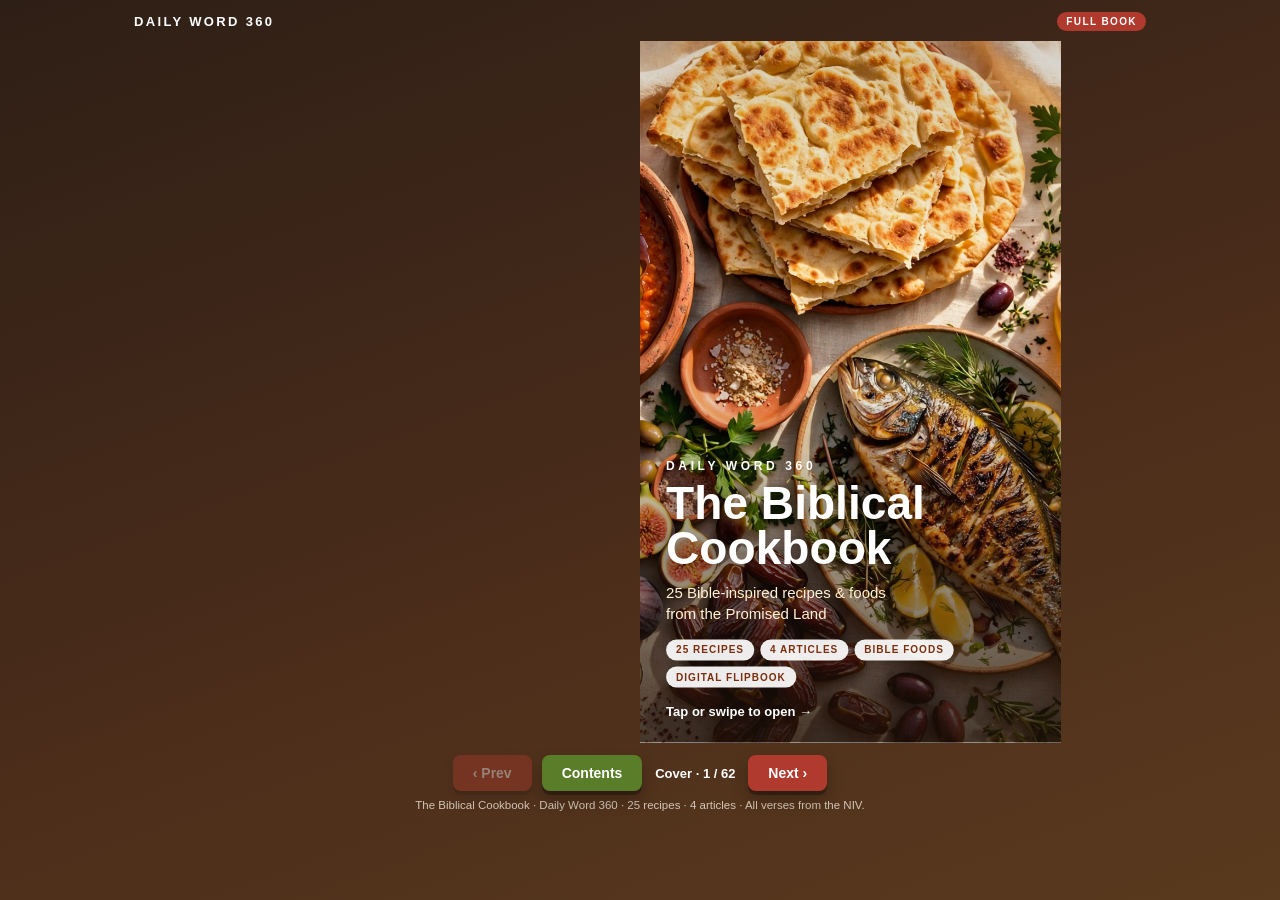
<file: index.html>
<!DOCTYPE html>
<html lang="en">
<head>
<meta charset="UTF-8">
<meta name="viewport" content="width=device-width, initial-scale=1.0, viewport-fit=cover">
<title>The Biblical Cookbook — A Digital Flipbook | Daily Word 360</title>
<link rel="manifest" href="manifest.json">
<link rel="icon" type="image/png" sizes="192x192" href="icon-192.png">
<link rel="icon" type="image/png" sizes="512x512" href="icon-512.png">
<link rel="apple-touch-icon" sizes="180x180" href="apple-touch-icon.png">
<link rel="stylesheet" href="styles.css">
</head>
<body>
<header class="topbar">
  <span class="brand">DAILY WORD 360</span>
  <span class="proto">FULL BOOK</span>
</header>

<main class="stage">
  <div class="book" id="book">

    <!-- PAGE 0 : COVER -->
    <div class="page cover">
      <img class="cover-img" src="images/cover-hero.webp" alt="A colorful feast table: flatbread, lentil stew, grilled fish, pomegranates, figs, grapes, dates and honey">
      <div class="cover-shade"></div>
      <div class="cover-text">
        <p class="cover-eyebrow">Daily Word 360</p>
        <h1>The Biblical<br>Cookbook</h1>
        <p class="cover-sub">25 Bible-inspired recipes &amp; foods<br>from the Promised Land</p>
        <div class="cover-pills">
          <span>25 RECIPES</span><span>4 ARTICLES</span><span>BIBLE FOODS</span><span>DIGITAL FLIPBOOK</span>
        </div>
        <p class="cover-hint">Tap or swipe to open &rarr;</p>
        <!-- One-tap Install (2026-11-25): same green Install button as My Little Studio.
             Shown only when beforeinstallprompt has fired and the app is not
             already installed — see the install block in app.js. -->
        <button class="install-btn hidden" id="installBtn" type="button">
          <svg viewBox="0 0 24 24" fill="none" stroke="#fff" stroke-width="2.4" stroke-linecap="round" stroke-linejoin="round" aria-hidden="true"><path d="M12 3v12"/><path d="m7 11 5 5 5-5"/><path d="M4 21h16"/></svg>
          Install app
        </button>
      </div>
    </div>
<!-- PAGE 1 : HOW TO USE -->
    <div class="page howto">
      <p class="eyebrow gold">Welcome</p>
      <h2>How to Use<br>This Book</h2>
      <ol class="steps">
        <li><span class="n n1">1</span><div><strong>Flip the pages</strong><br>Tap a page corner, swipe, or use the arrows below.</div></li>
        <li><span class="n n2">2</span><div><strong>Jump to any recipe</strong><br>Tap a recipe name in Contents to jump to it.</div></li>
        <li><span class="n n3">3</span><div><strong>Read the story first</strong><br>Every recipe begins with the Bible moment behind the food.</div></li>
        <li><span class="n n4">4</span><div><strong>Cook &amp; share</strong><br>Make it your own — then share the meal and the story.</div></li>
      </ol>
      <div class="note olive">
        <strong>An honest note</strong>
        These are modern interpretations <em>inspired by</em> the foods of the Bible — not exact ancient recipes. Every verse is quoted exactly from the NIV.
      </div>
      <div class="note red">
        <strong>Clean foods only</strong>
        Every recipe uses foods the Bible calls clean — no pork, no shellfish.
      </div>
      <p class="screen-note">Made for your screen — read it on your phone or tablet. No printing needed.</p>
    </div>
    <!-- PAGE 2 : CONTENTS (A) -->
    <div class="page contents corner"><img class="corner-photo" src="images/faded-salad-bowl.png" alt="" aria-hidden="true">
      <p class="eyebrow red">Contents</p>
      <h2>25 Recipes</h2>
      <p class="toc-sub">Tap a recipe to jump to it</p>

      <p class="toc-sec gold">Breads &amp; Grains</p>
      <ul class="toc">
        <li><button class="jump" data-goto="4">1 &nbsp;Unleavened Bread of the Exodus <span class="tap">TAP</span></button></li>
        <li><button class="jump" data-goto="6">2 &nbsp;Manna Morning Cakes <span class="tap">TAP</span></button></li>
        <li><button class="jump" data-goto="8">3 &nbsp;Ezekiel&rsquo;s Harvest Grain Bread <span class="tap">TAP</span></button></li>
        <li><button class="jump" data-goto="10">4 &nbsp;Sarah&rsquo;s Tent Cakes <span class="tap">TAP</span></button></li>
        <li><button class="jump" data-goto="12">5 &nbsp;Ruth&rsquo;s Warm Barley Bowl <span class="tap">TAP</span></button></li>
      </ul>
      <p class="toc-sec orange">Soups &amp; Stews</p>
      <ul class="toc">
        <li><button class="jump" data-goto="14">6 &nbsp;Jacob&rsquo;s Lentil Stew <span class="tap">TAP</span></button></li>
        <li><button class="jump" data-goto="16">7 &nbsp;Elisha&rsquo;s Garden Stew <span class="tap">TAP</span></button></li>
        <li><button class="jump" data-goto="18">8 &nbsp;Rebekah&rsquo;s Savory Goat Stew <span class="tap">TAP</span></button></li>
        <li><button class="jump" data-goto="20">9 &nbsp;Gideon&rsquo;s Meat &amp; Broth <span class="tap">TAP</span></button></li>
        <li><button class="jump" data-goto="22">10 &nbsp;David&rsquo;s Provision Pot <span class="tap">TAP</span></button></li>
      </ul>
      <p class="toc-sec teal">Fish</p>
      <ul class="toc">
        <li><button class="jump" data-goto="24">11 &nbsp;Fish &amp; Loaves Bake <span class="tap">TAP</span></button></li>
        <li><button class="jump" data-goto="26">12 &nbsp;Breakfast on the Shore <span class="tap">TAP</span></button></li>
        <li><button class="jump" data-goto="28">13 &nbsp;Broiled Fish with Honey Drizzle <span class="tap">TAP</span></button></li>
      </ul>

      <p class="toc-foot">Recipes 14&ndash;25 and the Articles are on the next page &rarr;</p>
    </div>
    <!-- PAGE 3 : CONTENTS (B) -->
    <div class="page contents corner"><img class="corner-photo" src="images/faded-salad-bowl.png" alt="" aria-hidden="true">
      <p class="eyebrow red">Contents &middot; continued</p>
      <h2>More Recipes<br>&amp; Articles</h2>
      <p class="toc-sub">Tap a recipe to jump to it</p>

      <p class="toc-sec red">Fruits, Honey &amp; Sweets</p>
      <ul class="toc">
        <li><button class="jump" data-goto="30">14 &nbsp;Pomegranate &amp; Fig Salad <span class="tap">TAP</span></button></li>
        <li><button class="jump" data-goto="32">15 &nbsp;Honey-Glazed Dates <span class="tap">TAP</span></button></li>
        <li><button class="jump" data-goto="34">16 &nbsp;Abigail&rsquo;s Raisin &amp; Fig Cakes <span class="tap">TAP</span></button></li>
        <li><button class="jump" data-goto="36">17 &nbsp;Samson&rsquo;s Honeycomb Treat <span class="tap">TAP</span></button></li>
        <li><button class="jump" data-goto="38">18 &nbsp;Grapes of Eshcol Fruit Bowl <span class="tap">TAP</span></button></li>
        <li><button class="jump" data-goto="40">19 &nbsp;Almond &amp; Pistachio Snack Mix <span class="tap">TAP</span></button></li>
      </ul>
      <p class="toc-sec purple">Feasts &amp; Celebrations</p>
      <ul class="toc">
        <li><button class="jump" data-goto="42">20 &nbsp;Passover Lamb Roast <span class="tap">TAP</span></button></li>
        <li><button class="jump" data-goto="44">21 &nbsp;Milk &amp; Honey Feast Bowl <span class="tap">TAP</span></button></li>
        <li><button class="jump" data-goto="46">22 &nbsp;The Prodigal&rsquo;s Celebration Roast <span class="tap">TAP</span></button></li>
        <li><button class="jump" data-goto="48">23 &nbsp;Esther&rsquo;s Royal Banquet Platter <span class="tap">TAP</span></button></li>
        <li><button class="jump" data-goto="50">24 &nbsp;Nehemiah&rsquo;s Joyful Feast <span class="tap">TAP</span></button></li>
        <li><button class="jump" data-goto="52">25 &nbsp;Daniel&rsquo;s Garden Plate <span class="tap">TAP</span></button></li>
      </ul>
      <p class="toc-sec olive">Articles</p>
      <ul class="toc">
        <li><button class="jump" data-goto="54">A1 &nbsp;The Benefits of Fasting <span class="tap">TAP</span></button></li>
        <li><button class="jump" data-goto="56">A2 &nbsp;Water &mdash; the Gift of Life <span class="tap">TAP</span></button></li>
        <li><button class="jump" data-goto="58">A3 &nbsp;Herbs of the Bible <span class="tap">TAP</span></button></li>
        <li><button class="jump" data-goto="60">A4 &nbsp;Home Remedies of Bible Times <span class="tap">TAP</span></button></li>
      </ul>

      <p class="toc-foot">All 25 recipes and all 4 articles are in this book &mdash; tap any name to jump to it.</p>
    </div>
<!-- PAGE 4 : BREAD — PHOTO + VERSE -->
    <div class="page recipe corner subtle"><img class="corner-photo" src="images/faded-salad-bowl.png" alt="" aria-hidden="true">
      <div class="photo"><img src="images/unleavened-bread.webp" alt="Golden unleavened flatbread with olive oil and herbs"></div>
      <p class="eyebrow gold">Breads &amp; Grains &middot; Recipe 1</p>
      <h2>Unleavened Bread<br>of the Exodus</h2>
      <blockquote class="verse gold">
        &ldquo;With the dough the Israelites had brought from Egypt, they baked loaves of unleavened bread. The dough was without yeast because they had been driven out of Egypt and did not have time to prepare food for themselves.&rdquo;
        <cite>&mdash; Exodus 12:39 (NIV)</cite>
      </blockquote>
      <p class="story">On the night Israel left Egypt, there was no time for bread to rise — so they baked it flat, fast, and carried it into freedom. This is that bread: golden, crisp at the edges, ready in under half an hour, and best torn apart and shared while it is still warm.</p>
    </div>
<!-- PAGE 5 : BREAD — INGREDIENTS + STEPS -->
    <div class="page recipe corner subtle"><img class="corner-photo" src="images/faded-salad-bowl.png" alt="" aria-hidden="true">
      <p class="eyebrow gold">Recipe 1 &middot; Unleavened Bread</p>
      <h3>What You Need</h3>
      <ul class="ing">
        <li>3 cups all-purpose flour <span>(or whole wheat)</span></li>
        <li>1 tsp fine sea salt</li>
        <li>1 cup warm water</li>
        <li>3 tbsp olive oil, plus more for brushing</li>
        <li>1 tbsp honey <span>(optional)</span></li>
        <li>Sesame seeds &amp; flaky salt, to finish</li>
      </ul>
      <h3>How to Make It</h3>
      <ol class="steps2">
        <li>Mix the flour and salt in a large bowl. Stir in the water, olive oil and honey until a soft dough forms.</li>
        <li>Knead on a floured surface for 5 minutes, until smooth. Rest, covered, for 10 minutes.</li>
        <li>Divide into 8 pieces. Roll each one thin — about &frac14; inch thick.</li>
        <li>Cook in a hot, dry skillet, two at a time, for about 2 minutes per side, until golden spots appear.</li>
        <li>Brush with olive oil, sprinkle with sesame seeds and salt. Serve warm.</li>
      </ol>
      <div class="meta"><span>Serves 8</span><span>Prep 15 min</span><span>Cook 15 min</span></div>
      <button class="backlink" data-goto="2">&lsaquo; Back to Contents</button>
    </div>
    <!-- PAGE 6 : RECIPE 2 — PHOTO + VERSE -->
    <div class="page recipe corner subtle"><img class="corner-photo" src="images/faded-salad-bowl.png" alt="" aria-hidden="true">
      <div class="photo"><img src="images/manna-cakes.webp" alt="Golden honey cakes stacked on a wooden plate with a bowl of honey"></div>
      <p class="eyebrow gold">Breads &amp; Grains &middot; Recipe 2</p>
      <h2>Manna Morning Cakes</h2>
      <blockquote class="verse gold">
        &ldquo;The people of Israel called the bread manna. It was white like coriander seed and tasted like wafers made with honey.&rdquo;
        <cite>&mdash; Exodus 16:31 (NIV)</cite>
      </blockquote>
      <p class="story">Manna was the bread God sent from heaven &mdash; small, white, and sweet as honey wafers, gathered fresh every morning. These little cakes taste like that morning gift: soft, golden, and sweetened with honey.</p>
    </div>
    <!-- PAGE 7 : RECIPE 2 — INGREDIENTS + STEPS -->
    <div class="page recipe">
      <p class="eyebrow gold">Recipe 2 &middot; Manna Morning Cakes</p>
      <h3>What You Need</h3>
      <ul class="ing">
        <li>2 cups all-purpose flour</li>
        <li>1 tbsp baking powder</li>
        <li>&frac12; tsp fine sea salt</li>
        <li>2 tbsp honey</li>
        <li>Honey, for serving</li>
        <li>1 cup milk</li>
        <li>2 tbsp melted butter, plus a little more for the griddle</li>
        <li>1 tsp vanilla extract</li>
        <li>1 egg</li>
      </ul>
      <h3>How to Make It</h3>
      <ol class="steps2">
        <li>Whisk the flour, baking powder and salt in a large bowl.</li>
        <li>Whisk the honey, milk, butter, vanilla and egg in a second bowl.</li>
        <li>Stir the wet mixture into the dry until just combined &mdash; a few lumps are fine.</li>
        <li>Spoon small rounds onto a buttered griddle over medium heat.</li>
        <li>Cook 2 minutes per side, until golden. Serve warm with extra honey.</li>
      </ol>
      <div class="meta"><span>Serves 6</span><span>Prep 10 min</span><span>Cook 15 min</span></div>
      <button class="backlink" data-goto="2">&lsaquo; Back to Contents</button>
    </div>
    <!-- PAGE 8 : RECIPE 3 — PHOTO + VERSE -->
    <div class="page recipe corner subtle"><img class="corner-photo" src="images/faded-salad-bowl.png" alt="" aria-hidden="true">
      <div class="photo"><img src="images/ezekiel-bread.webp" alt="A hearty multi-grain loaf, sliced, with wheat, barley, lentils and beans"></div>
      <p class="eyebrow gold">Breads &amp; Grains &middot; Recipe 3</p>
      <h2>Ezekiel&rsquo;s Harvest<br>Grain Bread</h2>
      <blockquote class="verse gold">
        &ldquo;Take wheat and barley, beans and lentils, millet and spelt; put them in a storage jar and use them to make bread for yourself.&rdquo;
        <cite>&mdash; Ezekiel 4:9 (NIV)</cite>
      </blockquote>
      <p class="story">God told Ezekiel to take wheat and barley, beans and lentils, millet and spelt, and make bread from them all &mdash; one loaf holding the whole harvest. This hearty loaf is that idea in a modern kitchen: dense, nutty, and made to last.</p>
    </div>
    <!-- PAGE 9 : RECIPE 3 — INGREDIENTS + STEPS -->
    <div class="page recipe">
      <p class="eyebrow gold">Recipe 3 &middot; Ezekiel&rsquo;s Harvest Grain Bread</p>
      <h3>What You Need</h3>
      <ul class="ing">
        <li>2 cups whole wheat flour</li>
        <li>1 cup barley flour</li>
        <li>&frac12; cup lentil flour <span>(or ground red lentils)</span></li>
        <li>&frac14; cup millet flour</li>
        <li>&frac14; cup spelt flour</li>
        <li>2 tsp instant yeast</li>
        <li>1&frac12; tsp fine sea salt</li>
        <li>1&frac14; cups warm water</li>
        <li>2 tbsp honey</li>
        <li>2 tbsp olive oil</li>
      </ul>
      <h3>How to Make It</h3>
      <ol class="steps2">
        <li>Mix all the flours, yeast and salt in a large bowl.</li>
        <li>Stir in the water, honey and oil until a soft dough forms.</li>
        <li>Knead on a floured surface for 8 minutes, until smooth and springy.</li>
        <li>Cover and let rise 1 hour, until doubled in size.</li>
        <li>Shape into a loaf. Bake at 375&deg;F (190&deg;C) for 35 minutes, until deep brown and hollow-sounding when tapped.</li>
      </ol>
      <div class="meta"><span>Serves 10</span><span>Prep 20 min</span><span>Rise 1 hr</span><span>Cook 35 min</span></div>
      <button class="backlink" data-goto="2">&lsaquo; Back to Contents</button>
    </div>
    <!-- PAGE 10 : RECIPE 4 — PHOTO + VERSE -->
    <div class="page recipe corner subtle"><img class="corner-photo" src="images/faded-salad-bowl.png" alt="" aria-hidden="true">
      <div class="photo"><img src="images/sarah-tent-cakes.webp" alt="Soft golden griddle cakes cooking on a hot iron griddle"></div>
      <p class="eyebrow gold">Breads &amp; Grains &middot; Recipe 4</p>
      <h2>Sarah&rsquo;s Tent Cakes</h2>
      <blockquote class="verse gold">
        &ldquo;So Abraham hurried into the tent to Sarah. &lsquo;Quick,&rsquo; he said, &lsquo;get three seahs of the finest flour and knead it and bake some bread.&rsquo;&rdquo;
        <cite>&mdash; Genesis 18:6 (NIV)</cite>
      </blockquote>
      <p class="story">Three visitors arrived at midday, and Sarah baked bread in a hurry &mdash; fine flour, kneaded fast, cooked on a hot griddle. These soft tent cakes are ready in minutes, just like hers.</p>
    </div>
    <!-- PAGE 11 : RECIPE 4 — INGREDIENTS + STEPS -->
    <div class="page recipe corner"><img class="corner-photo" src="images/faded-salad-bowl.png" alt="" aria-hidden="true">
      <p class="eyebrow gold">Recipe 4 &middot; Sarah&rsquo;s Tent Cakes</p>
      <h3>What You Need</h3>
      <ul class="ing">
        <li>3 cups fine flour <span>(all-purpose)</span></li>
        <li>1 tsp baking powder</li>
        <li>1 tsp fine sea salt</li>
        <li>1 cup warm water</li>
        <li>2 tbsp olive oil</li>
        <li>1 tbsp honey</li>
        <li>Honey, for serving</li>
        <li>A little butter, for serving</li>
      </ul>
      <h3>How to Make It</h3>
      <ol class="steps2">
        <li>Mix the flour, baking powder and salt in a large bowl.</li>
        <li>Add the water, olive oil and honey; knead for 3 minutes until smooth.</li>
        <li>Divide into 6 rounds and roll each one thin.</li>
        <li>Cook on a hot, dry griddle, two at a time, for 2 minutes per side, until golden spots appear.</li>
        <li>Serve warm with butter and honey.</li>
      </ol>
      <div class="meta"><span>Serves 6</span><span>Prep 10 min</span><span>Cook 12 min</span></div>
      <button class="backlink" data-goto="2">&lsaquo; Back to Contents</button>
    </div>
    <!-- PAGE 12 : RECIPE 5 — PHOTO + VERSE -->
    <div class="page recipe corner subtle"><img class="corner-photo" src="images/faded-salad-bowl.png" alt="" aria-hidden="true">
      <div class="photo"><img src="images/ruth-barley-bowl.webp" alt="A warm barley bowl with roasted chickpeas, cucumber and tomato"></div>
      <p class="eyebrow gold">Breads &amp; Grains &middot; Recipe 5</p>
      <h2>Ruth&rsquo;s Warm<br>Barley Bowl</h2>
      <blockquote class="verse gold">
        &ldquo;At mealtime Boaz said to her, &lsquo;Come over here. Have some bread and dip it in the wine vinegar.&rsquo; When she sat down with the harvesters, he offered her some roasted grain. She ate all she wanted and had some left over.&rdquo;
        <cite>&mdash; Ruth 2:14 (NIV)</cite>
      </blockquote>
      <p class="story">Ruth was a stranger gleaning in a foreign field &mdash; and Boaz invited her to his own table, with roasted grain and bread to dip. This warm barley bowl is that welcome in a dish: simple, filling, and shared.</p>
    </div>
    <!-- PAGE 13 : RECIPE 5 — INGREDIENTS + STEPS -->
    <div class="page recipe corner"><img class="corner-photo" src="images/faded-salad-bowl.png" alt="" aria-hidden="true">
      <p class="eyebrow gold">Recipe 5 &middot; Ruth&rsquo;s Warm Barley Bowl</p>
      <h3>What You Need</h3>
      <ul class="ing">
        <li>1 cup pearl barley</li>
        <li>3 cups water or vegetable broth</li>
        <li>2 tbsp olive oil</li>
        <li>1 cup roasted chickpeas <span>(or toasted almonds)</span></li>
        <li>1 cucumber, diced &middot; 1 tomato, diced</li>
        <li>2 tbsp vinegar <span>(red wine or apple cider)</span></li>
        <li>Fresh parsley &middot; salt to taste</li>
        <li>Bread, for dipping</li>
      </ul>
      <h3>How to Make It</h3>
      <ol class="steps2">
        <li>Rinse the barley, then simmer in water or broth for 35 minutes until tender.</li>
        <li>Drain and toss with the olive oil.</li>
        <li>Add the chickpeas, cucumber, tomato and parsley.</li>
        <li>Splash in the vinegar and season with salt.</li>
        <li>Serve warm, with bread for dipping.</li>
      </ol>
      <div class="meta"><span>Serves 4</span><span>Prep 10 min</span><span>Cook 35 min</span></div>
      <button class="backlink" data-goto="2">&lsaquo; Back to Contents</button>
    </div>
<!-- PAGE 14 : STEW — PHOTO + VERSE -->
    <div class="page recipe corner subtle"><img class="corner-photo" src="images/faded-salad-bowl.png" alt="" aria-hidden="true">
      <div class="photo"><img src="images/lentil-stew.webp" alt="Red lentil stew in a clay bowl with herbs and flatbread"></div>
      <p class="eyebrow orange">Soups &amp; Stews &middot; Recipe 6</p>
      <h2>Jacob&rsquo;s<br>Lentil Stew</h2>
      <blockquote class="verse orange">
        &ldquo;Once when Jacob was cooking some stew, Esau came in from the open country, famished.&rdquo;
        <cite>&mdash; Genesis 25:29 (NIV)</cite>
        &ldquo;Then Jacob gave Esau some bread and some lentil stew.&rdquo;
        <cite>&mdash; Genesis 25:34 (NIV)</cite>
      </blockquote>
      <p class="story">The famous red stew — so tempting that Esau traded his birthright for a single bowl. Our version keeps the red lentils at its heart, with onion, garlic, tomato and cumin. One warning from the story: never trade something precious for something you can cook again tomorrow.</p>
    </div>
<!-- PAGE 15 : STEW — INGREDIENTS + STEPS -->
    <div class="page recipe corner subtle"><img class="corner-photo" src="images/faded-salad-bowl.png" alt="" aria-hidden="true">
      <p class="eyebrow orange">Recipe 6 &middot; Jacob&rsquo;s Lentil Stew</p>
      <h3>What You Need</h3>
      <ul class="ing">
        <li>2 tbsp olive oil</li>
        <li>1 onion, diced &middot; 3 garlic cloves, minced</li>
        <li>2 tsp ground cumin &middot; 1 tsp paprika</li>
        <li>1&frac12; cups red lentils, rinsed</li>
        <li>1 can (14 oz) diced tomatoes</li>
        <li>4 cups vegetable broth</li>
        <li>1 carrot, diced &middot; salt to taste</li>
        <li>Lemon juice &amp; fresh parsley, to finish</li>
        <li>Warm flatbread, to serve</li>
      </ul>
      <h3>How to Make It</h3>
      <ol class="steps2">
        <li>Warm the oil in a large pot; cook the onion 5 minutes until soft.</li>
        <li>Add garlic, cumin and paprika; stir 1 minute until fragrant.</li>
        <li>Add the lentils, tomatoes, broth and carrot; bring to a gentle boil.</li>
        <li>Simmer, partly covered, 25 minutes, until the lentils are soft and thick.</li>
        <li>Season with salt and lemon. Serve hot with parsley and warm flatbread.</li>
      </ol>
      <div class="meta"><span>Serves 6</span><span>Prep 10 min</span><span>Cook 30 min</span></div>
      <button class="backlink" data-goto="2">&lsaquo; Back to Contents</button>
    </div>
    <!-- PAGE 16 : RECIPE 7 — PHOTO + VERSE -->
    <div class="page recipe">
      <div class="photo"><img src="images/elisha-garden-stew.webp" alt="A big clay pot of green garden vegetable stew with white beans"></div>
      <p class="eyebrow orange">Soups &amp; Stews &middot; Recipe 7</p>
      <h2>Elisha&rsquo;s Garden Stew</h2>
      <blockquote class="verse orange">
        &ldquo;Elisha returned to Gilgal and there was a famine in that region. While the company of the prophets was meeting with him, he said to his servant, &lsquo;Put on the large pot and cook some stew for these prophets.&rsquo;&rdquo;
        <cite>&mdash; 2 Kings 4:38 (NIV)</cite>
        &ldquo;Elisha said, &lsquo;Get some flour.&rsquo; He put it into the pot and said, &lsquo;Serve it to the people to eat.&rsquo; And there was nothing harmful in the pot.&rdquo;
        <cite>&mdash; 2 Kings 4:41 (NIV)</cite>
      </blockquote>
      <p class="story">A big pot of stew for a hungry crowd &mdash; but someone had tossed in wild gourds that made it bitter and unsafe. Elisha stirred in a little flour, and the pot was made good again. This is a garden stew worth sharing: greens, beans and vegetables, made safe and simple.</p>
    </div>
    <!-- PAGE 17 : RECIPE 7 — INGREDIENTS + STEPS -->
    <div class="page recipe corner subtle"><img class="corner-photo" src="images/faded-salad-bowl.png" alt="" aria-hidden="true">
      <p class="eyebrow orange">Recipe 7 &middot; Elisha&rsquo;s Garden Stew</p>
      <h3>What You Need</h3>
      <ul class="ing">
        <li>2 tbsp olive oil</li>
        <li>1 onion, diced &middot; 3 garlic cloves, minced</li>
        <li>2 carrots, sliced &middot; 2 zucchini, diced</li>
        <li>1 can (15 oz) white beans, drained</li>
        <li>4 cups vegetable broth</li>
        <li>2 cups chopped greens <span>(spinach or kale)</span></li>
        <li>1 tsp ground cumin</li>
        <li>Salt and lemon juice, to taste</li>
        <li>Bread, to serve</li>
      </ul>
      <h3>How to Make It</h3>
      <ol class="steps2">
        <li>Warm the oil in a large pot; cook the onion for 5 minutes until soft.</li>
        <li>Add the garlic, carrots and zucchini; cook 5 minutes more.</li>
        <li>Add the beans, broth and cumin; simmer 20 minutes.</li>
        <li>Stir in the greens until just wilted.</li>
        <li>Season with salt and lemon. Serve hot with bread.</li>
      </ol>
      <div class="meta"><span>Serves 6</span><span>Prep 10 min</span><span>Cook 30 min</span></div>
      <button class="backlink" data-goto="2">&lsaquo; Back to Contents</button>
    </div>
    <!-- PAGE 18 : RECIPE 8 — PHOTO + VERSE -->
    <div class="page recipe corner subtle"><img class="corner-photo" src="images/faded-salad-bowl.png" alt="" aria-hidden="true">
      <div class="photo"><img src="images/rebekah-goat-stew.webp" alt="A rich slow-cooked meat stew in a clay bowl with flatbread"></div>
      <p class="eyebrow orange">Soups &amp; Stews &middot; Recipe 8</p>
      <h2>Rebekah&rsquo;s Savory<br>Goat Stew</h2>
      <blockquote class="verse orange">
        &ldquo;Go out to the flock and bring me two choice young goats, so I can prepare some tasty food for your father, just the way he likes it.&rdquo;
        <cite>&mdash; Genesis 27:9 (NIV)</cite>
      </blockquote>
      <p class="story">Rebekah knew exactly how Isaac liked his food &mdash; rich, savory, and cooked just right. This slow-cooked goat stew is her &lsquo;tasty food&rsquo;: tender meat in a deep, spiced sauce, best served with warm bread.</p>
    </div>
    <!-- PAGE 19 : RECIPE 8 — INGREDIENTS + STEPS -->
    <div class="page recipe corner subtle"><img class="corner-photo" src="images/faded-salad-bowl.png" alt="" aria-hidden="true">
      <p class="eyebrow orange">Recipe 8 &middot; Rebekah&rsquo;s Savory Goat Stew</p>
      <h3>What You Need</h3>
      <ul class="ing">
        <li>2 lb goat meat <span>(or lamb)</span>, cut into chunks</li>
        <li>2 tbsp olive oil</li>
        <li>1 onion, sliced &middot; 3 garlic cloves, minced</li>
        <li>1 tbsp tomato paste</li>
        <li>1 tsp ground cumin &middot; 1 tsp paprika</li>
        <li>2 cups beef or vegetable broth</li>
        <li>2 carrots, chopped</li>
        <li>Salt and pepper, to taste</li>
        <li>Warm bread, to serve</li>
      </ul>
      <h3>How to Make It</h3>
      <ol class="steps2">
        <li>Brown the meat in the oil in batches; set aside.</li>
        <li>Cook the onion and garlic for 5 minutes.</li>
        <li>Stir in the tomato paste, cumin and paprika.</li>
        <li>Return the meat to the pot; add the broth and carrots.</li>
        <li>Cover and simmer 1&frac12; hours, until tender. Season and serve.</li>
      </ol>
      <div class="meta"><span>Serves 6</span><span>Prep 15 min</span><span>Cook 1 hr 45 min</span></div>
      <button class="backlink" data-goto="2">&lsaquo; Back to Contents</button>
    </div>
    <!-- PAGE 20 : RECIPE 9 — PHOTO + VERSE -->
    <div class="page recipe corner subtle"><img class="corner-photo" src="images/faded-salad-bowl.png" alt="" aria-hidden="true">
      <div class="photo"><img src="images/gideon-meat-broth.webp" alt="Tender roasted meat in a basket beside a clay pot of golden broth"></div>
      <p class="eyebrow orange">Soups &amp; Stews &middot; Recipe 9</p>
      <h2>Gideon&rsquo;s Meat<br>&amp; Broth</h2>
      <blockquote class="verse orange">
        &ldquo;Gideon went inside, prepared a young goat, and from an ephah of flour he made bread without yeast. Putting the meat in a basket and its broth in a pot, he brought them out and offered them to him under the oak.&rdquo;
        <cite>&mdash; Judges 6:19 (NIV)</cite>
      </blockquote>
      <p class="story">Gideon did not know his guest was an angel &mdash; he simply gave his best: meat, fresh bread, and a warm pot of broth, carried out under the oak tree. This is a meal of welcome: tender meat with its own rich broth and flatbread to dip.</p>
    </div>
    <!-- PAGE 21 : RECIPE 9 — INGREDIENTS + STEPS -->
    <div class="page recipe corner"><img class="corner-photo" src="images/faded-salad-bowl.png" alt="" aria-hidden="true">
      <p class="eyebrow orange">Recipe 9 &middot; Gideon&rsquo;s Meat &amp; Broth</p>
      <h3>What You Need</h3>
      <ul class="ing">
        <li>2 lb goat or lamb stew meat</li>
        <li>4 cups water</li>
        <li>1 onion, halved &middot; 2 carrots, chopped</li>
        <li>2 bay leaves</li>
        <li>1 tsp salt &middot; &frac12; tsp black pepper</li>
        <li>Flatbread, to serve</li>
        <li>Fresh herbs, to finish</li>
      </ul>
      <h3>How to Make It</h3>
      <ol class="steps2">
        <li>Put the meat, water, onion, carrots and bay leaves in a large pot.</li>
        <li>Bring to a boil and skim off any foam.</li>
        <li>Cover and simmer gently for 1&frac12; hours, until tender.</li>
        <li>Lift out the meat; strain the broth and season it.</li>
        <li>Serve the meat in a basket with the broth in a pot, and flatbread alongside. Scatter the fresh herbs over the top.</li>
      </ol>
      <div class="meta"><span>Serves 6</span><span>Prep 10 min</span><span>Cook 1 hr 30 min</span></div>
      <button class="backlink" data-goto="2">&lsaquo; Back to Contents</button>
    </div>
    <!-- PAGE 22 : RECIPE 10 — PHOTO + VERSE -->
    <div class="page recipe corner subtle"><img class="corner-photo" src="images/faded-salad-bowl.png" alt="" aria-hidden="true">
      <div class="photo"><img src="images/david-provision-pot.webp" alt="A generous one-pot meal of grains, lentils and beans with cheese and yogurt"></div>
      <p class="eyebrow orange">Soups &amp; Stews &middot; Recipe 10</p>
      <h2>David&rsquo;s Provision Pot</h2>
      <blockquote class="verse orange">
        &ldquo;They also brought wheat and barley, flour and roasted grain, beans and lentils,&rdquo;
        <cite>&mdash; 2 Samuel 17:28 (NIV)</cite>
        &ldquo;honey and curds, sheep, and cheese from cows&rsquo; milk for David and his people to eat.&rdquo;
        <cite>&mdash; 2 Samuel 17:29 (NIV)</cite>
      </blockquote>
      <p class="story">David and his people were exhausted, hungry and thirsty in the wilderness &mdash; and friends arrived with everything: grain, beans, lentils, honey and cheese. This one-pot meal brings those provisions together: hearty, sweet, and made to feed a crowd.</p>
    </div>
    <!-- PAGE 23 : RECIPE 10 — INGREDIENTS + STEPS -->
    <div class="page recipe corner"><img class="corner-photo" src="images/faded-salad-bowl.png" alt="" aria-hidden="true">
      <p class="eyebrow orange">Recipe 10 &middot; David&rsquo;s Provision Pot</p>
      <h3>What You Need</h3>
      <ul class="ing">
        <li>1 cup wheat berries <span>(or farro)</span></li>
        <li>1 cup barley</li>
        <li>1 cup lentils, rinsed</li>
        <li>1 can (15 oz) beans, drained</li>
        <li>2 tbsp olive oil &middot; 1 onion, diced</li>
        <li>4 cups vegetable broth</li>
        <li>2 tbsp honey</li>
        <li>Crumbled cheese and yogurt, to serve</li>
      </ul>
      <h3>How to Make It</h3>
      <ol class="steps2">
        <li>Soak the wheat and barley overnight if you can; rinse well.</li>
        <li>Cook the onion in the oil for 5 minutes.</li>
        <li>Add the grains, lentils, beans and broth.</li>
        <li>Simmer 45 minutes, until tender and thick.</li>
        <li>Stir in the honey; serve with cheese and yogurt.</li>
      </ol>
      <div class="meta"><span>Serves 8</span><span>Prep 10 min</span><span>Cook 50 min</span></div>
      <button class="backlink" data-goto="2">&lsaquo; Back to Contents</button>
    </div>
    <!-- PAGE 24 : RECIPE 11 — PHOTO + VERSE -->
    <div class="page recipe corner subtle"><img class="corner-photo" src="images/faded-salad-bowl.png" alt="" aria-hidden="true">
      <div class="photo"><img src="images/fish-loaves-bake.webp" alt="Baked fish with lemon and herbs beside barley flatbreads"></div>
      <p class="eyebrow teal">Fish &middot; Recipe 11</p>
      <h2>Fish &amp; Loaves Bake</h2>
      <blockquote class="verse teal">
        &ldquo;Here is a boy with five small barley loaves and two small fish, but how far will they go among so many?&rdquo;
        <cite>&mdash; John 6:9 (NIV)</cite>
      </blockquote>
      <p class="story">A boy&rsquo;s small lunch &mdash; five barley loaves and two fish &mdash; became a feast for thousands in Jesus&rsquo; hands. This simple bake honors that lunch: fish with barley flatbread, lemon and herbs.</p>
    </div>
    <!-- PAGE 25 : RECIPE 11 — INGREDIENTS + STEPS -->
    <div class="page recipe corner"><img class="corner-photo" src="images/faded-salad-bowl.png" alt="" aria-hidden="true">
      <p class="eyebrow teal">Recipe 11 &middot; Fish &amp; Loaves Bake</p>
      <h3>What You Need</h3>
      <ul class="ing">
        <li>4 white fish fillets <span>(or 2 whole fish)</span></li>
        <li>2 tbsp olive oil</li>
        <li>1 lemon, sliced</li>
        <li>3 garlic cloves, minced</li>
        <li>1 tsp dried oregano</li>
        <li>Salt and pepper, to taste</li>
        <li>Barley flatbread, to serve</li>
        <li>Fresh parsley</li>
      </ul>
      <h3>How to Make It</h3>
      <ol class="steps2">
        <li>Heat the oven to 400&deg;F (200&deg;C).</li>
        <li>Place the fish in an oiled baking dish.</li>
        <li>Season with salt and pepper; drizzle with oil; add the lemon, garlic and oregano.</li>
        <li>Bake 15&ndash;18 minutes, until the fish flakes easily.</li>
        <li>Serve with warm barley flatbread and parsley.</li>
      </ol>
      <div class="meta"><span>Serves 4</span><span>Prep 10 min</span><span>Cook 18 min</span></div>
      <button class="backlink" data-goto="2">&lsaquo; Back to Contents</button>
    </div>
    <!-- PAGE 26 : RECIPE 12 — PHOTO + VERSE -->
    <div class="page recipe corner subtle"><img class="corner-photo" src="images/faded-salad-bowl.png" alt="" aria-hidden="true">
      <div class="photo"><img src="images/breakfast-shore.webp" alt="Grilled fish and bread cooking over a small fire of coals on a lakeshore"></div>
      <p class="eyebrow teal">Fish &middot; Recipe 12</p>
      <h2>Breakfast on the Shore</h2>
      <blockquote class="verse teal">
        &ldquo;When they landed, they saw a fire of burning coals there with fish on it, and some bread.&rdquo;
        <cite>&mdash; John 21:9 (NIV)</cite>
      </blockquote>
      <p class="story">After a long night of fishing, the disciples came ashore to find breakfast already cooking &mdash; fish on a fire of burning coals, and bread waiting. This is that breakfast: fresh fish grilled over coals, with warm bread, eaten slowly in the morning light.</p>
    </div>
    <!-- PAGE 27 : RECIPE 12 — INGREDIENTS + STEPS -->
    <div class="page recipe corner"><img class="corner-photo" src="images/faded-salad-bowl.png" alt="" aria-hidden="true">
      <p class="eyebrow teal">Recipe 12 &middot; Breakfast on the Shore</p>
      <h3>What You Need</h3>
      <ul class="ing">
        <li>4 whole small fish <span>(or 4 fillets)</span>, cleaned</li>
        <li>2 tbsp olive oil</li>
        <li>1 lemon, halved</li>
        <li>Salt and pepper, to taste</li>
        <li>4 slices of bread</li>
        <li>Fresh herbs</li>
      </ul>
      <h3>How to Make It</h3>
      <ol class="steps2">
        <li>Light a charcoal fire <span>(or heat a grill pan)</span>.</li>
        <li>Brush the fish with oil; season with salt and pepper.</li>
        <li>Grill 3&ndash;4 minutes per side, until the skin is crisp.</li>
        <li>Warm the bread over the coals.</li>
        <li>Serve the fish with lemon, herbs and bread.</li>
      </ol>
      <div class="meta"><span>Serves 4</span><span>Prep 10 min</span><span>Cook 10 min</span></div>
      <button class="backlink" data-goto="2">&lsaquo; Back to Contents</button>
    </div>
    <!-- PAGE 28 : RECIPE 13 — PHOTO + VERSE -->
    <div class="page recipe corner subtle"><img class="corner-photo" src="images/faded-salad-bowl.png" alt="" aria-hidden="true">
      <div class="photo"><img src="images/broiled-fish-honey.webp" alt="A golden broiled fish fillet with a light honey drizzle and lemon"></div>
      <p class="eyebrow teal">Fish &middot; Recipe 13</p>
      <h2>Broiled Fish with<br>Honey Drizzle</h2>
      <blockquote class="verse teal">
        &ldquo;They gave him a piece of broiled fish, and he took it and ate it in their presence.&rdquo;
        <cite>&mdash; Luke 24:42-43 (NIV)</cite>
      </blockquote>
      <p class="story">After the resurrection, the risen Jesus asked for food &mdash; and the disciples gave him a piece of broiled fish, which he ate in front of them. Our version keeps the fish simple and broiled, with a light honey drizzle at serving. The honey is our own touch: the NIV records the fish, and the drizzle is how we serve it today.</p>
    </div>
    <!-- PAGE 29 : RECIPE 13 — INGREDIENTS + STEPS -->
    <div class="page recipe corner"><img class="corner-photo" src="images/faded-salad-bowl.png" alt="" aria-hidden="true">
      <p class="eyebrow teal">Recipe 13 &middot; Broiled Fish with Honey Drizzle</p>
      <h3>What You Need</h3>
      <ul class="ing">
        <li>4 white fish fillets</li>
        <li>2 tbsp olive oil</li>
        <li>1 tbsp lemon juice</li>
        <li>Salt and pepper, to taste</li>
        <li>2 tbsp honey, warmed</li>
        <li>Fresh herbs <span>(parsley or dill)</span></li>
      </ul>
      <h3>How to Make It</h3>
      <ol class="steps2">
        <li>Heat the broiler and oil a baking sheet.</li>
        <li>Brush the fish with oil and lemon; season with salt and pepper.</li>
        <li>Broil 3&ndash;4 minutes per side, until golden at the edges.</li>
        <li>Rest for 2 minutes.</li>
        <li>Drizzle with warm honey and herbs; serve at once.</li>
      </ol>
      <div class="meta"><span>Serves 4</span><span>Prep 5 min</span><span>Cook 8 min</span></div>
      <button class="backlink" data-goto="2">&lsaquo; Back to Contents</button>
    </div>
    <!-- PAGE 30 : RECIPE 14 — PHOTO + VERSE -->
    <div class="page recipe corner subtle"><img class="corner-photo" src="images/faded-salad-bowl.png" alt="" aria-hidden="true">
      <div class="photo"><img src="images/pomegranate-fig-salad.webp" alt="A bright salad with pomegranate seeds, figs, grapes and walnuts"></div>
      <p class="eyebrow red">Fruits, Honey &amp; Sweets &middot; Recipe 14</p>
      <h2>Pomegranate<br>&amp; Fig Salad</h2>
      <blockquote class="verse red">
        &ldquo;a land with wheat and barley, vines and fig trees, pomegranates, olive oil and honey;&rdquo;
        <cite>&mdash; Deuteronomy 8:8 (NIV)</cite>
      </blockquote>
      <p class="story">The Promised Land is described by its food: wheat and barley, vines and figs, pomegranates, olive oil and honey. This bright salad gathers five of those seven gifts on one plate.</p>
    </div>
    <!-- PAGE 31 : RECIPE 14 — INGREDIENTS + STEPS -->
    <div class="page recipe corner"><img class="corner-photo" src="images/faded-salad-bowl.png" alt="" aria-hidden="true">
      <p class="eyebrow red">Recipe 14 &middot; Pomegranate &amp; Fig Salad</p>
      <h3>What You Need</h3>
      <ul class="ing">
        <li>2 cups mixed greens</li>
        <li>1 cup pomegranate seeds</li>
        <li>4 fresh figs, quartered</li>
        <li>1 cup red grapes, halved</li>
        <li>&frac14; cup toasted walnuts</li>
        <li>2 tbsp olive oil</li>
        <li>1 tbsp lemon juice &middot; 1 tsp honey</li>
        <li>Crumbled feta <span>(optional)</span></li>
      </ul>
      <h3>How to Make It</h3>
      <ol class="steps2">
        <li>Whisk the oil, lemon juice and honey.</li>
        <li>Toss the greens with the dressing.</li>
        <li>Top with the pomegranate, figs and grapes.</li>
        <li>Scatter the walnuts and feta.</li>
        <li>Serve at once, while the figs are fresh.</li>
      </ol>
      <div class="meta"><span>Serves 4</span><span>Prep 15 min</span><span>Cook 0 min</span></div>
      <button class="backlink" data-goto="2">&lsaquo; Back to Contents</button>
    </div>
    <!-- PAGE 32 : RECIPE 15 — PHOTO + VERSE -->
    <div class="page recipe corner subtle"><img class="corner-photo" src="images/faded-salad-bowl.png" alt="" aria-hidden="true">
      <div class="photo"><img src="images/honey-glazed-dates.webp" alt="Glossy honey-glazed dates with chopped pistachios"></div>
      <p class="eyebrow red">Fruits, Honey &amp; Sweets &middot; Recipe 15</p>
      <h2>Honey-Glazed Dates</h2>
      <blockquote class="verse red">
        &ldquo;Your stature is like that of the palm &hellip; I said, &lsquo;I will climb the palm tree; I will take hold of its fruit.&rsquo;&rdquo;
        <cite>&mdash; Song of Songs 7:7-8 (NIV)</cite>
      </blockquote>
      <p class="story">The Song compares the beloved to a palm tree &mdash; and the palm of that land is the date palm, whose sweet fruit hangs in heavy clusters. These dates are warmed and glazed in honey, a small taste of that poetry.</p>
    </div>
    <!-- PAGE 33 : RECIPE 15 — INGREDIENTS + STEPS -->
    <div class="page recipe corner"><img class="corner-photo" src="images/faded-salad-bowl.png" alt="" aria-hidden="true">
      <p class="eyebrow red">Recipe 15 &middot; Honey-Glazed Dates</p>
      <h3>What You Need</h3>
      <ul class="ing">
        <li>20 Medjool dates, pitted</li>
        <li>3 tbsp honey</li>
        <li>1 tbsp butter</li>
        <li>&frac12; tsp cinnamon</li>
        <li>A pinch of sea salt</li>
        <li>Chopped pistachios, to finish</li>
      </ul>
      <h3>How to Make It</h3>
      <ol class="steps2">
        <li>Warm the butter in a small pan.</li>
        <li>Add the dates; cook 2 minutes, turning gently.</li>
        <li>Pour in the honey and cinnamon.</li>
        <li>Cook 1 more minute, until glazed.</li>
        <li>Sprinkle with salt and pistachios; serve warm.</li>
      </ol>
      <div class="meta"><span>Serves 4</span><span>Prep 5 min</span><span>Cook 5 min</span></div>
      <button class="backlink" data-goto="2">&lsaquo; Back to Contents</button>
    </div>
    <!-- PAGE 34 : RECIPE 16 — PHOTO + VERSE -->
    <div class="page recipe corner subtle"><img class="corner-photo" src="images/faded-salad-bowl.png" alt="" aria-hidden="true">
      <div class="photo"><img src="images/abigail-fruit-cakes.webp" alt="Chewy raisin and fig cakes stacked on a wooden board"></div>
      <p class="eyebrow red">Fruits, Honey &amp; Sweets &middot; Recipe 16</p>
      <h2>Abigail&rsquo;s Raisin<br>&amp; Fig Cakes</h2>
      <blockquote class="verse red">
        &ldquo;Abigail acted quickly. She took two hundred loaves of bread, two skins of wine, five dressed sheep, five seahs of roasted grain, a hundred cakes of raisins and two hundred cakes of pressed figs, and loaded them on donkeys.&rdquo;
        <cite>&mdash; 1 Samuel 25:18 (NIV)</cite>
      </blockquote>
      <p class="story">Abigail acted quickly &mdash; loading donkeys with bread, grain, and a hundred cakes of raisins and two hundred cakes of pressed figs &mdash; and her gift turned anger into peace. These chewy fruit cakes carry that same spirit: a gift made in haste, given with wisdom.</p>
    </div>
    <!-- PAGE 35 : RECIPE 16 — INGREDIENTS + STEPS -->
    <div class="page recipe corner"><img class="corner-photo" src="images/faded-salad-bowl.png" alt="" aria-hidden="true">
      <p class="eyebrow red">Recipe 16 &middot; Abigail&rsquo;s Raisin &amp; Fig Cakes</p>
      <h3>What You Need</h3>
      <ul class="ing">
        <li>1 cup chopped dried figs</li>
        <li>1 cup raisins</li>
        <li>1&frac12; cups flour</li>
        <li>1 tsp baking powder &middot; &frac12; tsp cinnamon</li>
        <li>&frac14; cup honey</li>
        <li>&frac14; cup olive oil</li>
        <li>1 egg &middot; &frac14; cup water</li>
      </ul>
      <h3>How to Make It</h3>
      <ol class="steps2">
        <li>Heat the oven to 350&deg;F (175&deg;C).</li>
        <li>Mix the flour, baking powder and cinnamon.</li>
        <li>Stir in the figs, raisins, honey, oil, egg and water.</li>
        <li>Drop spoonfuls onto a lined baking sheet.</li>
        <li>Bake 12&ndash;14 minutes, until set. Cool on a rack.</li>
      </ol>
      <div class="meta"><span>Makes 16 cakes</span><span>Prep 10 min</span><span>Cook 14 min</span></div>
      <button class="backlink" data-goto="2">&lsaquo; Back to Contents</button>
    </div>
    <!-- PAGE 36 : RECIPE 17 — PHOTO + VERSE -->
    <div class="page recipe corner subtle"><img class="corner-photo" src="images/faded-salad-bowl.png" alt="" aria-hidden="true">
      <div class="photo"><img src="images/samson-honey-treat.webp" alt="A golden honey cake loaf with honeycomb and a jar of honey"></div>
      <p class="eyebrow red">Fruits, Honey &amp; Sweets &middot; Recipe 17</p>
      <h2>Samson&rsquo;s<br>Honeycomb Treat</h2>
      <blockquote class="verse red">
        &ldquo;&hellip;in it he saw a swarm of bees and some honey. He scooped out the honey with his hands and ate as he went along.&rdquo;
        <cite>&mdash; Judges 14:8-9 (NIV)</cite>
      </blockquote>
      <p class="story">Samson found honey in the most unlikely place &mdash; inside the carcass of the lion he had killed &mdash; and he scooped it out and shared it with his parents as he walked. These honey cakes are sweet and simple, best eaten warm and shared on the road.</p>
    </div>
    <!-- PAGE 37 : RECIPE 17 — INGREDIENTS + STEPS -->
    <div class="page recipe corner"><img class="corner-photo" src="images/faded-salad-bowl.png" alt="" aria-hidden="true">
      <p class="eyebrow red">Recipe 17 &middot; Samson&rsquo;s Honeycomb Treat</p>
      <h3>What You Need</h3>
      <ul class="ing">
        <li>2 cups flour</li>
        <li>1 tbsp baking powder &middot; &frac12; tsp salt</li>
        <li>&frac12; cup honey</li>
        <li>&frac12; cup milk</li>
        <li>&frac14; cup melted butter</li>
        <li>1 egg &middot; 1 tsp vanilla</li>
        <li>Honeycomb or extra honey, to serve</li>
      </ul>
      <h3>How to Make It</h3>
      <ol class="steps2">
        <li>Heat the oven to 350&deg;F (175&deg;C).</li>
        <li>Whisk the flour, baking powder and salt.</li>
        <li>Whisk the honey, milk, butter, egg and vanilla.</li>
        <li>Stir the wet mixture into the dry; pour into a lined loaf pan.</li>
        <li>Bake 30 minutes. Serve warm with honeycomb.</li>
      </ol>
      <div class="meta"><span>Serves 8</span><span>Prep 10 min</span><span>Cook 30 min</span></div>
      <button class="backlink" data-goto="2">&lsaquo; Back to Contents</button>
    </div>
    <!-- PAGE 38 : RECIPE 18 — PHOTO + VERSE -->
    <div class="page recipe corner subtle"><img class="corner-photo" src="images/faded-salad-bowl.png" alt="" aria-hidden="true">
      <div class="photo"><img src="images/eshcol-fruit-bowl.webp" alt="A generous fruit bowl of grapes, pomegranate, figs and apple"></div>
      <p class="eyebrow red">Fruits, Honey &amp; Sweets &middot; Recipe 18</p>
      <h2>Grapes of Eshcol<br>Fruit Bowl</h2>
      <blockquote class="verse red">
        &ldquo;When they reached the Valley of Eshkol, they cut off a branch bearing a single cluster of grapes. Two of them carried it on a pole between them, along with some pomegranates and figs.&rdquo;
        <cite>&mdash; Numbers 13:23 (NIV)</cite>
      </blockquote>
      <p class="story">The spies came back from Canaan carrying a single cluster of grapes so big it took two men and a pole to carry it &mdash; with pomegranates and figs beside it. This generous fruit bowl is that first taste of the Promised Land.</p>
    </div>
    <!-- PAGE 39 : RECIPE 18 — INGREDIENTS + STEPS -->
    <div class="page recipe corner"><img class="corner-photo" src="images/faded-salad-bowl.png" alt="" aria-hidden="true">
      <p class="eyebrow red">Recipe 18 &middot; Grapes of Eshcol Fruit Bowl</p>
      <h3>What You Need</h3>
      <ul class="ing">
        <li>2 cups red grapes &middot; 2 cups green grapes</li>
        <li>1 pomegranate, seeded</li>
        <li>4 fresh figs, quartered</li>
        <li>1 apple, diced</li>
        <li>1 tbsp honey &middot; 1 tbsp lemon juice</li>
        <li>Fresh mint, to finish</li>
      </ul>
      <h3>How to Make It</h3>
      <ol class="steps2">
        <li>Whisk the honey and lemon juice.</li>
        <li>Toss the grapes, apple and pomegranate seeds.</li>
        <li>Add the figs gently.</li>
        <li>Drizzle with the honey-lemon.</li>
        <li>Chill 15 minutes; top with mint.</li>
      </ol>
      <div class="meta"><span>Serves 6</span><span>Prep 15 min</span><span>Chill 15 min</span><span>Cook 0 min</span></div>
      <button class="backlink" data-goto="2">&lsaquo; Back to Contents</button>
    </div>
    <!-- PAGE 40 : RECIPE 19 — PHOTO + VERSE -->
    <div class="page recipe corner subtle"><img class="corner-photo" src="images/faded-salad-bowl.png" alt="" aria-hidden="true">
      <div class="photo"><img src="images/almond-pistachio-mix.webp" alt="A roasted almond and pistachio snack mix with honey glaze"></div>
      <p class="eyebrow red">Fruits, Honey &amp; Sweets &middot; Recipe 19</p>
      <h2>Almond &amp; Pistachio<br>Snack Mix</h2>
      <blockquote class="verse red">
        &ldquo;Put some of the best products of the land in your bags and take them down to the man as a gift&mdash;a little balm and a little honey, some spices and myrrh, some pistachio nuts and almonds.&rdquo;
        <cite>&mdash; Genesis 43:11 (NIV)</cite>
      </blockquote>
      <p class="story">Jacob sent his sons back to Egypt with the best his land could give &mdash; a little honey, spices, pistachio nuts and almonds &mdash; a gift to soften a stranger&rsquo;s heart. This roasted nut mix is that gift in a bowl: warm, sweet, and made for sharing.</p>
    </div>
    <!-- PAGE 41 : RECIPE 19 — INGREDIENTS + STEPS -->
    <div class="page recipe corner"><img class="corner-photo" src="images/faded-salad-bowl.png" alt="" aria-hidden="true">
      <p class="eyebrow red">Recipe 19 &middot; Almond &amp; Pistachio Snack Mix</p>
      <h3>What You Need</h3>
      <ul class="ing">
        <li>1 cup almonds</li>
        <li>1 cup shelled pistachios</li>
        <li>&frac12; cup cashews</li>
        <li>2 tbsp honey</li>
        <li>1 tbsp olive oil</li>
        <li>&frac12; tsp cinnamon</li>
        <li>&frac14; tsp salt &middot; &frac14; tsp ground cardamom</li>
      </ul>
      <h3>How to Make It</h3>
      <ol class="steps2">
        <li>Heat the oven to 325&deg;F (165&deg;C).</li>
        <li>Toss the nuts with the oil, honey and spices.</li>
        <li>Spread on a lined baking sheet.</li>
        <li>Roast 12 minutes, stirring once.</li>
        <li>Cool completely; the glaze will crisp as it cools.</li>
      </ol>
      <div class="meta"><span>Serves 6</span><span>Prep 5 min</span><span>Cook 12 min</span></div>
      <button class="backlink" data-goto="2">&lsaquo; Back to Contents</button>
    </div>
    <!-- PAGE 42 : RECIPE 20 — PHOTO + VERSE -->
    <div class="page recipe corner subtle"><img class="corner-photo" src="images/faded-salad-bowl.png" alt="" aria-hidden="true">
      <div class="photo"><img src="images/passover-lamb-roast.webp" alt="A herb-roasted leg of lamb with bitter-herb salad and flatbread"></div>
      <p class="eyebrow purple">Feasts &amp; Celebrations &middot; Recipe 20</p>
      <h2>Passover Lamb Roast</h2>
      <blockquote class="verse purple">
        &ldquo;That same night they are to eat the meat roasted over the fire, along with bitter herbs, and bread made without yeast.&rdquo;
        <cite>&mdash; Exodus 12:8 (NIV)</cite>
      </blockquote>
      <p class="story">On the night of the Passover, the lamb was roasted over fire and eaten with bitter herbs and bread without yeast &mdash; a meal eaten in haste, with sandals on and staff in hand. This herb-roasted lamb keeps that memory: fire, herbs, and bread, shared at one table.</p>
    </div>
    <!-- PAGE 43 : RECIPE 20 — INGREDIENTS + STEPS -->
    <div class="page recipe corner"><img class="corner-photo" src="images/faded-salad-bowl.png" alt="" aria-hidden="true">
      <p class="eyebrow purple">Recipe 20 &middot; Passover Lamb Roast</p>
      <h3>What You Need</h3>
      <ul class="ing">
        <li>1 leg of lamb <span>(about 4 lb)</span></li>
        <li>4 garlic cloves, sliced</li>
        <li>2 tbsp olive oil</li>
        <li>1 tbsp rosemary &middot; 1 tbsp thyme</li>
        <li>1 tsp salt &middot; &frac12; tsp pepper</li>
        <li>Bitter-herb salad and unleavened bread, to serve</li>
      </ul>
      <h3>How to Make It</h3>
      <ol class="steps2">
        <li>Heat the oven to 375&deg;F (190&deg;C).</li>
        <li>Cut small slits in the lamb; tuck in the garlic.</li>
        <li>Rub with oil, rosemary, thyme, salt and pepper.</li>
        <li>Roast 1 hour 20 minutes for medium.</li>
        <li>Rest 15 minutes; carve and serve with bitter herbs and bread.</li>
      </ol>
      <div class="meta"><span>Serves 8</span><span>Prep 15 min</span><span>Cook 1 hr 20 min</span></div>
      <button class="backlink" data-goto="2">&lsaquo; Back to Contents</button>
    </div>
    <!-- PAGE 44 : RECIPE 21 — PHOTO + VERSE -->
    <div class="page recipe corner subtle"><img class="corner-photo" src="images/faded-salad-bowl.png" alt="" aria-hidden="true">
      <div class="photo"><img src="images/milk-honey-bowl.webp" alt="A creamy yogurt bowl with honey, figs, almonds and pomegranate"></div>
      <p class="eyebrow purple">Feasts &amp; Celebrations &middot; Recipe 21</p>
      <h2>Milk &amp; Honey<br>Feast Bowl</h2>
      <blockquote class="verse purple">
        &ldquo;&hellip;into a good and spacious land, a land flowing with milk and honey&hellip;&rdquo;
        <cite>&mdash; Exodus 3:8 (NIV)</cite>
      </blockquote>
      <p class="story">God&rsquo;s promise to Moses was a land flowing with milk and honey &mdash; a land of plenty, not scarcity. This creamy bowl is that promise for breakfast: thick yogurt, honey, figs and nuts, sweet and generous.</p>
    </div>
    <!-- PAGE 45 : RECIPE 21 — INGREDIENTS + STEPS -->
    <div class="page recipe corner"><img class="corner-photo" src="images/faded-salad-bowl.png" alt="" aria-hidden="true">
      <p class="eyebrow purple">Recipe 21 &middot; Milk &amp; Honey Feast Bowl</p>
      <h3>What You Need</h3>
      <ul class="ing">
        <li>2 cups thick yogurt <span>(Greek-style)</span></li>
        <li>3 tbsp honey</li>
        <li>4 fresh figs, quartered</li>
        <li>&frac14; cup toasted almonds</li>
        <li>2 tbsp pomegranate seeds</li>
        <li>1 tsp vanilla extract</li>
        <li>A pinch of cinnamon</li>
      </ul>
      <h3>How to Make It</h3>
      <ol class="steps2">
        <li>Stir the vanilla into the yogurt.</li>
        <li>Spoon into bowls.</li>
        <li>Top with figs, almonds and pomegranate.</li>
        <li>Drizzle generously with honey.</li>
        <li>Dust with cinnamon; serve at once.</li>
      </ol>
      <div class="meta"><span>Serves 4</span><span>Prep 10 min</span><span>Cook 0 min</span></div>
      <button class="backlink" data-goto="2">&lsaquo; Back to Contents</button>
    </div>
    <!-- PAGE 46 : RECIPE 22 — PHOTO + VERSE -->
    <div class="page recipe corner subtle"><img class="corner-photo" src="images/faded-salad-bowl.png" alt="" aria-hidden="true">
      <div class="photo"><img src="images/prodigal-celebration-roast.webp" alt="A joyful celebration roast beef with carrots and onions"></div>
      <p class="eyebrow purple">Feasts &amp; Celebrations &middot; Recipe 22</p>
      <h2>The Prodigal&rsquo;s<br>Celebration Roast</h2>
      <blockquote class="verse purple">
        &ldquo;Bring the fattened calf and kill it. Let&rsquo;s have a feast and celebrate.&rdquo;
        <cite>&mdash; Luke 15:23 (NIV)</cite>
      </blockquote>
      <p class="story">When the lost son came home, his father did not lecture him &mdash; he called for the fattened calf and a feast. This roast is for a homecoming: rich, joyful, and cooked for a full table.</p>
    </div>
    <!-- PAGE 47 : RECIPE 22 — INGREDIENTS + STEPS -->
    <div class="page recipe corner"><img class="corner-photo" src="images/faded-salad-bowl.png" alt="" aria-hidden="true">
      <p class="eyebrow purple">Recipe 22 &middot; The Prodigal&rsquo;s Celebration Roast</p>
      <h3>What You Need</h3>
      <ul class="ing">
        <li>1 beef roast <span>(about 3 lb)</span></li>
        <li>2 tbsp olive oil</li>
        <li>3 garlic cloves, minced</li>
        <li>1 tbsp rosemary</li>
        <li>1 tsp salt &middot; &frac12; tsp pepper</li>
        <li>2 onions, quartered &middot; 4 carrots, cut into chunks</li>
        <li>1 cup beef broth</li>
      </ul>
      <h3>How to Make It</h3>
      <ol class="steps2">
        <li>Heat the oven to 325&deg;F (165&deg;C).</li>
        <li>Rub the roast with oil, garlic, rosemary, salt and pepper.</li>
        <li>Sear in a hot pot on all sides.</li>
        <li>Add the onions, carrots and broth; cover.</li>
        <li>Roast 2&frac12; hours, until tender. Rest 15 minutes, then slice.</li>
      </ol>
      <div class="meta"><span>Serves 8</span><span>Prep 15 min</span><span>Cook 2 hr 30 min</span></div>
      <button class="backlink" data-goto="2">&lsaquo; Back to Contents</button>
    </div>
    <!-- PAGE 48 : RECIPE 23 — PHOTO + VERSE -->
    <div class="page recipe corner subtle"><img class="corner-photo" src="images/faded-salad-bowl.png" alt="" aria-hidden="true">
      <div class="photo"><img src="images/esther-banquet-platter.webp" alt="A royal banquet sharing platter with chicken, hummus, bread and fruit"></div>
      <p class="eyebrow purple">Feasts &amp; Celebrations &middot; Recipe 23</p>
      <h2>Esther&rsquo;s Royal<br>Banquet Platter</h2>
      <blockquote class="verse purple">
        &ldquo;and in the third year of his reign he gave a banquet for all his nobles and officials. The military leaders of Persia and Media, the princes, and the nobles of the provinces were present.&rdquo;
        <cite>&mdash; Esther 1:3 (NIV)</cite>
      </blockquote>
      <p class="story">King Xerxes gave a banquet for all his nobles and officials &mdash; a table meant to show the wealth of a kingdom. This colorful sharing platter is fit for that court: roasted meats, breads, fruits and dips, arranged to be seen before it is eaten.</p>
    </div>
    <!-- PAGE 49 : RECIPE 23 — INGREDIENTS + STEPS -->
    <div class="page recipe corner"><img class="corner-photo" src="images/faded-salad-bowl.png" alt="" aria-hidden="true">
      <p class="eyebrow purple">Recipe 23 &middot; Esther&rsquo;s Royal Banquet Platter</p>
      <h3>What You Need</h3>
      <ul class="ing">
        <li>1 lb roasted chicken or lamb, sliced</li>
        <li>2 cups hummus</li>
        <li>4 flatbreads, cut into wedges</li>
        <li>1 cup grapes &middot; 1 cup pomegranate seeds</li>
        <li>&frac12; cup olives &middot; &frac12; cup roasted almonds</li>
        <li>Fresh herbs and olive oil, to finish</li>
      </ul>
      <h3>How to Make It</h3>
      <ol class="steps2">
        <li>Arrange the hummus in a wide bowl on a large platter.</li>
        <li>Fan the sliced meat beside it.</li>
        <li>Add the flatbread wedges around the edge.</li>
        <li>Fill the gaps with grapes, pomegranate, olives and almonds.</li>
        <li>Drizzle with olive oil and herbs; serve for sharing.</li>
      </ol>
      <div class="meta"><span>Serves 8</span><span>Prep 20 min</span><span>Cook 0 min</span></div>
      <button class="backlink" data-goto="2">&lsaquo; Back to Contents</button>
    </div>
    <!-- PAGE 50 : RECIPE 24 — PHOTO + VERSE -->
    <div class="page recipe corner subtle"><img class="corner-photo" src="images/faded-salad-bowl.png" alt="" aria-hidden="true">
      <div class="photo"><img src="images/nehemiah-joyful-feast.webp" alt="A joyful feast spread with roasted chicken, sweet potatoes, dates and grapes"></div>
      <p class="eyebrow purple">Feasts &amp; Celebrations &middot; Recipe 24</p>
      <h2>Nehemiah&rsquo;s<br>Joyful Feast</h2>
      <blockquote class="verse purple">
        &ldquo;Nehemiah said, &ldquo;Go and enjoy choice food and sweet drinks, and send some to those who have nothing prepared. This day is holy to our Lord. Do not grieve, for the joy of the Lord is your strength.&rdquo;&rdquo;
        <cite>&mdash; Nehemiah 8:10 (NIV)</cite>
      </blockquote>
      <p class="story">After the Law was read, the people wept &mdash; and Nehemiah told them to stop grieving and feast instead: choice food and sweet drinks, with portions sent to those who had nothing prepared. This sweet-and-savory spread is made for that kind of day &mdash; and for sharing with someone who has nothing.</p>
    </div>
    <!-- PAGE 51 : RECIPE 24 — INGREDIENTS + STEPS -->
    <div class="page recipe corner"><img class="corner-photo" src="images/faded-salad-bowl.png" alt="" aria-hidden="true">
      <p class="eyebrow purple">Recipe 24 &middot; Nehemiah&rsquo;s Joyful Feast</p>
      <h3>What You Need</h3>
      <ul class="ing">
        <li>1 roasted chicken, carved</li>
        <li>2 cups roasted sweet potatoes</li>
        <li>1 cup dates, pitted &middot; 1 cup grapes</li>
        <li>2 cups mixed greens</li>
        <li>2 tbsp olive oil &middot; 1 tbsp lemon juice</li>
        <li>1 tbsp honey</li>
        <li>Warm flatbread</li>
      </ul>
      <h3>How to Make It</h3>
      <ol class="steps2">
        <li>Arrange the chicken on a large platter.</li>
        <li>Add the sweet potatoes, dates and grapes.</li>
        <li>Toss the greens with oil, lemon and honey.</li>
        <li>Set the salad beside the chicken.</li>
        <li>Serve with flatbread &mdash; and pack a portion for someone who has nothing prepared.</li>
      </ol>
      <div class="meta"><span>Serves 6</span><span>Prep 15 min</span><span>Cook 0 min</span></div>
      <button class="backlink" data-goto="2">&lsaquo; Back to Contents</button>
    </div>
    <!-- PAGE 52 : RECIPE 25 — PHOTO + VERSE -->
    <div class="page recipe corner subtle"><img class="corner-photo" src="images/faded-salad-bowl.png" alt="" aria-hidden="true">
      <div class="photo"><img src="images/daniel-garden-plate.webp" alt="A fresh garden vegetable plate with a glass of cold water and bread"></div>
      <p class="eyebrow purple">Feasts &amp; Celebrations &middot; Recipe 25</p>
      <h2>Daniel&rsquo;s Garden Plate</h2>
      <blockquote class="verse purple">
        &ldquo;Please test your servants for ten days: Give us nothing but vegetables to eat and water to drink.&rdquo;
        <cite>&mdash; Daniel 1:12 (NIV)</cite>
      </blockquote>
      <p class="story">Daniel asked for a test: ten days of vegetables and water, against the king&rsquo;s rich food &mdash; and at the end of it, he and his friends looked healthier than all the rest. This fresh garden plate is that bold choice: crisp, simple, and full of life.</p>
    </div>
    <!-- PAGE 53 : RECIPE 25 — INGREDIENTS + STEPS -->
    <div class="page recipe corner"><img class="corner-photo" src="images/faded-salad-bowl.png" alt="" aria-hidden="true">
      <p class="eyebrow purple">Recipe 25 &middot; Daniel&rsquo;s Garden Plate</p>
      <h3>What You Need</h3>
      <ul class="ing">
        <li>2 cups mixed salad leaves</li>
        <li>1 cucumber, sliced &middot; 2 tomatoes, wedged</li>
        <li>1 carrot, shaved into ribbons</li>
        <li>1 cup steamed green beans</li>
        <li>&frac14; cup toasted seeds <span>(pumpkin or sunflower)</span></li>
        <li>2 tbsp olive oil &middot; 1 tbsp lemon juice</li>
        <li>Salt, to taste</li>
        <li>Water and simple bread, to serve</li>
      </ul>
      <h3>How to Make It</h3>
      <ol class="steps2">
        <li>Arrange the leaves on a wide plate.</li>
        <li>Add the cucumber, tomatoes, carrot and beans.</li>
        <li>Whisk the oil, lemon and salt; drizzle over.</li>
        <li>Scatter the seeds.</li>
        <li>Serve with cold water and simple bread.</li>
      </ol>
      <div class="meta"><span>Serves 4</span><span>Prep 15 min</span><span>Cook 0 min</span></div>
      <button class="backlink" data-goto="2">&lsaquo; Back to Contents</button>
    </div>
<!-- PAGE 54 : ARTICLE 1 — PHOTO + VERSE -->
    <div class="page article corner subtle"><img class="corner-photo" src="images/faded-salad-bowl.png" alt="" aria-hidden="true">
      <div class="photo"><img src="images/fasting-table.webp" alt="A glass of water, a small loaf of bread, figs and an olive branch on a wooden table in soft morning light"></div>
      <p class="eyebrow olive">Articles &middot; Article 1</p>
      <h2>The Benefits<br>of Fasting</h2>
      <blockquote class="verse olive">
        &ldquo;When you fast, do not look somber as the hypocrites do, for they disfigure their faces to show others they are fasting.&rdquo;
        <cite>&mdash; Matthew 6:16 (NIV)</cite>
        &ldquo;Go, gather together all the Jews who are in Susa, and fast for me. Do not eat or drink for three days, night or day.&rdquo;
        <cite>&mdash; Esther 4:16 (NIV)</cite>
      </blockquote>
      <p class="story">Fasting is one of the oldest practices in the Bible — setting aside food for a time so the heart can turn fully toward God. Jesus did not say <em>if</em> you fast, but <em>when</em> you fast. It is a way to pray with the whole body: to pause, to listen, and to remember that every good gift comes from the Lord.</p>
    </div>
<!-- PAGE 55 : ARTICLE 1 — SIX TYPES OF FASTING -->
    <div class="page article corner subtle"><img class="corner-photo" src="images/faded-salad-bowl.png" alt="" aria-hidden="true">
      <p class="eyebrow olive">Article 1 &middot; The Benefits of Fasting</p>
      <h3>Six Types of Fasting in the Bible</h3>
      <ol class="types">
        <li><span class="t t1">1</span><div><strong>Complete fast</strong> — no food, no water.<span class="ref">Esther 4:16 (three days) &middot; Acts 9:9 (Paul, three days)</span></div></li>
        <li><span class="t t2">2</span><div><strong>Normal fast</strong> — no food, water only.<span class="ref">Matthew 4:2 (Jesus, forty days)</span></div></li>
        <li><span class="t t3">3</span><div><strong>Partial fast</strong> — vegetables and water only.<span class="ref">Daniel 1:12 (ten days) &middot; Daniel 10:3 (three weeks)</span></div></li>
        <li><span class="t t4">4</span><div><strong>Daytime fast</strong> — fasting until evening.<span class="ref">Judges 20:26 &middot; 2 Samuel 1:12</span></div></li>
        <li><span class="t t5">5</span><div><strong>Corporate fast</strong> — a whole community together.<span class="ref">Joel 2:15 &middot; Jonah 3:5-7 (Nineveh)</span></div></li>
        <li><span class="t t6">6</span><div><strong>Private fast</strong> — quietly, not for show.<span class="ref">Matthew 6:16-18</span></div></li>
      </ol>
      <div class="note purple">
        <strong>A modern note</strong>
        Some people today practice intermittent fasting — eating within a set window each day. That is a modern method, not one of the fasts of the Bible, which are about seeking God, not a diet plan.
      </div>
      <div class="note disclaimer">
        <strong>A gentle note</strong>
        These articles share general information and scripture, not medical advice. If you have a health condition, are pregnant, or take medicine, talk to your doctor first.
      </div>
      <button class="backlink" data-goto="2">&lsaquo; Back to Contents</button>
    </div>
    <!-- PAGE 56 : ARTICLE 2 — PHOTO + VERSE -->
    <div class="page article">
      <div class="photo"><img src="images/water-gift.webp" alt="A clay water jar pouring clear water into a wooden cup beside a desert well"></div>
      <p class="eyebrow olive">Articles &middot; Article 2</p>
      <h2>Water &mdash;<br>the Gift of Life</h2>
      <blockquote class="verse olive">
        &ldquo;but whoever drinks the water I give them will never thirst. Indeed, the water I give them will become in them a spring of water welling up to eternal life.&rdquo;
        <cite>&mdash; John 4:14 (NIV)</cite>
        &ldquo;Come, all you who are thirsty, come to the waters; and you who have no money, come, buy and eat! Come, buy wine and milk without money and without cost.&rdquo;
        <cite>&mdash; Isaiah 55:1 (NIV)</cite>
      </blockquote>
      <p class="story">Water is the first gift God gives a thirsty world &mdash; and in the Bible it is never only water. Jesus promised a spring that never runs dry, and Isaiah called the thirsty to come and drink without money. This article is about the water we drink every day, and the living water that satisfies for good.</p>
    </div>
    <!-- PAGE 57 : ARTICLE 2 — CONTENT -->
    <div class="page article corner subtle"><img class="corner-photo" src="images/faded-salad-bowl.png" alt="" aria-hidden="true">
      <p class="eyebrow olive">Article 2 &middot; Water &mdash; the Gift of Life</p>
      <h3>Water in Daily Life &mdash; Then and Now</h3>
      <ol class="types">
        <li><span class="t t1">1</span><div><strong>Drawn by hand</strong> &mdash; In Bible times, water was carried from wells and springs in clay jars &mdash; a daily task and a daily gift.</div></li>
        <li><span class="t t2">2</span><div><strong>A place to meet</strong> &mdash; Wells were where people gathered: travelers rested, families talked, and Jesus met a Samaritan woman at a well at noon.</div></li>
        <li><span class="t t3">3</span><div><strong>Drink with thanks</strong> &mdash; A glass of water is easy to forget. In a dry land, every cup was a reminder that God provides.</div></li>
        <li><span class="t t4">4</span><div><strong>Living water</strong> &mdash; Jesus said the water he gives becomes a spring within us, welling up to eternal life.<span class="ref">John 4:14</span></div></li>
      </ol>
      <div class="note olive">
        <strong>A simple practice</strong>
        Begin each meal with a glass of water and a short prayer of thanks &mdash; for the water, the food, and the God who gives both.
      </div>
      <div class="note red">
        <strong>Water in the kitchen</strong>
        Keep a jug of cold water on the table at every meal. It is the simplest drink in the Bible, and still the best.
      </div>
      <button class="backlink" data-goto="2">&lsaquo; Back to Contents</button>
    </div>
    <!-- PAGE 58 : ARTICLE 3 — PHOTO + VERSE -->
    <div class="page article">
      <div class="photo"><img src="images/herbs-bible.webp" alt="Fresh biblical herbs in clay pots and wooden bowls"></div>
      <p class="eyebrow olive">Articles &middot; Article 3</p>
      <h2>Herbs of<br>the Bible</h2>
      <blockquote class="verse olive">
        &ldquo;Then God said, &ldquo;I give you every seed-bearing plant on the face of the whole earth and every tree that has fruit with seed in it. They will be yours for food.&rdquo;&rdquo;
        <cite>&mdash; Genesis 1:29 (NIV)</cite>
        &ldquo;He makes grass grow for the cattle, and plants for people to cultivate&mdash;bringing forth food from the earth:&rdquo;
        <cite>&mdash; Psalm 104:14 (NIV)</cite>
      </blockquote>
      <p class="story">From the very first chapter, God gave plants for food &mdash; seed-bearing plants and trees with fruit. The psalm says he makes plants for people to cultivate, bringing food from the earth. This article gathers the herbs of the Bible: the flavors of the kitchen and the scents of the garden, given for our use.</p>
    </div>
    <!-- PAGE 59 : ARTICLE 3 — CONTENT -->
    <div class="page article corner"><img class="corner-photo" src="images/faded-salad-bowl.png" alt="" aria-hidden="true">
      <p class="eyebrow olive">Article 3 &middot; Herbs of the Bible</p>
      <h3>Herbs You Can Grow and Use</h3>
      <ol class="types">
        <li><span class="t t1">1</span><div><strong>Mint</strong> &mdash; Fresh and cooling, for teas and salads.</div></li>
        <li><span class="t t2">2</span><div><strong>Cumin</strong> &mdash; Warm and earthy, for stews and breads.</div></li>
        <li><span class="t t3">3</span><div><strong>Coriander</strong> &mdash; Its seed is white and round &mdash; the Bible compares manna to coriander seed.<span class="ref">Exodus 16:31</span></div></li>
        <li><span class="t t4">4</span><div><strong>Mustard</strong> &mdash; Jesus compared faith to a mustard seed: tiny, yet it grows into a tree.</div></li>
        <li><span class="t t5">5</span><div><strong>Hyssop</strong> &mdash; A small, fragrant herb used in cleansing and at the Passover.</div></li>
        <li><span class="t t6">6</span><div><strong>Dill</strong> &mdash; A feathery herb named in the Bible, for pickles, breads and salads.<span class="ref">Matthew 23:23</span></div></li>
      </ol>
      <div class="note olive">
        <strong>Grow a small pot</strong>
        Mint and parsley grow well on a windowsill. A small pot of herbs is a small taste of the garden God planted.
      </div>
      <div class="note purple">
        <strong>Use them fresh</strong>
        Herbs are best picked just before cooking. Tear them by hand, not with a knife, to keep their scent.
      </div>
      <button class="backlink" data-goto="2">&lsaquo; Back to Contents</button>
    </div>
    <!-- PAGE 60 : ARTICLE 4 — PHOTO + VERSE -->
    <div class="page article">
      <div class="photo"><img src="images/home-remedies.webp" alt="Dried figs, a jar of honey, olive oil, linen cloth and fresh herbs"></div>
      <p class="eyebrow olive">Articles &middot; Article 4</p>
      <h2>Home Remedies<br>of Bible Times</h2>
      <blockquote class="verse olive">
        &ldquo;Isaiah had said, &ldquo;Prepare a poultice of figs and apply it to the boil, and he will recover.&rdquo;&rdquo;
        <cite>&mdash; Isaiah 38:21 (NIV)</cite>
        &ldquo;He went to him and bandaged his wounds, pouring on oil and wine. Then he put the man on his own donkey, brought him to an inn and took care of him.&rdquo;
        <cite>&mdash; Luke 10:34 (NIV)</cite>
      </blockquote>
      <p class="story">When King Hezekiah was sick, Isaiah told them to prepare a poultice of figs &mdash; and he recovered. When a wounded traveler lay on the road, the Good Samaritan bandaged his wounds, pouring on oil and wine. These are the simple remedies of Bible times: figs, honey and olive oil, used with care and compassion.</p>
    </div>
    <!-- PAGE 61 : ARTICLE 4 — CONTENT -->
    <div class="page article corner"><img class="corner-photo" src="images/faded-salad-bowl.png" alt="" aria-hidden="true">
      <p class="eyebrow olive">Article 4 &middot; Home Remedies of Bible Times</p>
      <h3>Three Remedies from Bible Times</h3>
      <ol class="types">
        <li><span class="t t1">1</span><div><strong>Fig poultice</strong> &mdash; Mashed figs spread on cloth and laid on a boil, as Isaiah directed for King Hezekiah.<span class="ref">Isaiah 38:21</span></div></li>
        <li><span class="t t2">2</span><div><strong>Olive oil</strong> &mdash; Poured on wounds to soothe and protect them, as the Good Samaritan did.<span class="ref">Luke 10:34</span></div></li>
        <li><span class="t t3">3</span><div><strong>Honey</strong> &mdash; Used for centuries to soothe skin and to sweeten warm drinks for a sore throat.</div></li>
      </ol>
      <div class="note purple">
        <strong>Care, not cure</strong>
        These are the home remedies of Bible times, shared as history and tradition &mdash; not as medicine for today.
      </div>
      <div class="note disclaimer">
        <strong>A gentle note</strong>
        These articles share general information and scripture, not medical advice. If you are sick or hurt, talk to your doctor first.
      </div>
      <button class="backlink" data-goto="2">&lsaquo; Back to Contents</button>
    </div>

  </div>
</main>

<nav class="controls">
  <button id="prevBtn" aria-label="Previous page">&lsaquo; Prev</button>
  <button id="tocBtn">Contents</button>
  <span id="pageLabel" class="page-label">Cover</span>
  <button id="nextBtn" aria-label="Next page">Next &rsaquo;</button>
</nav>

<p class="foot">The Biblical Cookbook &middot; Daily Word 360 &middot; 25 recipes &middot; 4 articles &middot; All verses from the NIV.</p>

<script src="vendor/page-flip.browser.js"></script>
<script src="app.js"></script>
</body>
</html>
</file>
<file: styles.css>
/* The Biblical Cookbook — digital flipbook (StPageFlip, vendored locally) */
* { box-sizing: border-box; margin: 0; padding: 0; }

:root {
  --cream: #FFFFFF;
  --cream2: #FFF3D6;
  --ink: #3B2A20;
  --ink-soft: #6B543F;
  --gold: #E9A319;
  --gold-deep: #C77F0A;
  --pom: #B03A2E;
  --fig: #7D3C98;
  --olive: #5A7D2A;
  --orange: #E67E22;
  --orange-deep: #C85A10;
  --teal: #1A7A6B;
}

html, body { height: 100%; }

body {
  font-family: -apple-system, "Segoe UI", Roboto, Helvetica, Arial, sans-serif;
  background: linear-gradient(160deg, #2E1F16 0%, #4A2C1A 55%, #5A3A1E 100%);
  color: var(--ink);
  display: flex;
  flex-direction: column;
  align-items: center;
  min-height: 100vh;
  padding: 10px 12px 16px;
}

.topbar {
  width: 100%;
  max-width: 1020px;
  display: flex;
  justify-content: space-between;
  align-items: center;
  padding: 2px 4px 10px;
}
.brand { color: #fff; font-weight: 800; letter-spacing: .18em; font-size: 13px; }
.proto {
  color: #fff; background: var(--pom); font-size: 10px; font-weight: 800;
  letter-spacing: .14em; padding: 4px 9px; border-radius: 20px;
}

.stage {
  width: 100%;
  max-width: 1020px;
  height: min(78vh, 780px);
  min-height: 480px;
  display: flex;
  justify-content: center;
}
.book { width: 100%; height: 100%; }

/* ---------- pages ---------- */
.page {
  background: var(--cream);
  color: var(--ink);
  padding: 0;
  overflow: hidden;
  display: flex;
  flex-direction: column;
  position: relative;
}
/* Inner wrapper, laid out at the flipbook's design size (420x700) and
   scaled by JS to the page's rendered size. StPageFlip 'stretch' shrinks
   the .page box on short desktop windows but the content is fixed-px, so
   without this the bottom of tall pages (recipe steps: pills + Back to
   Contents) was clipped by overflow:hidden. Scaling the wrapper keeps
   every page whole at any window size. */
.page-scale {
  width: 420px; height: 700px; flex: 0 0 auto;
  padding: 26px 30px;
  overflow: hidden;
  display: flex;
  flex-direction: column;
  position: relative;
  transform-origin: top left;
}
.page h2 { font-size: 30px; line-height: 1.08; font-weight: 800; letter-spacing: -0.01em; }
.page h3 { font-size: 15px; margin: 9px 0 6px; text-transform: uppercase; letter-spacing: .06em; }

/* ---------- corner photo: Godwin's faded salad bowl, same on every page ----------
   One image (images/faded-salad-bowl.png — his round bowl, cut out with its
   own alpha), same position on every corner page, matching his CorelDRAW
   layout: a circle ~70% of the page width (his measured ~65%, increased a
   little), centred just inside the bottom-right corner (7% of the width
   from the right edge, ~2.5% of the height from the bottom) so a large
   part of it bleeds off the right and bottom edges, at ~25% opacity so it
   reads as a faint watermark. No gradient mask — the image carries its own
   soft circular edge, and the low opacity is the fade. Decorative only: a
   real <img> (first child of the page) so it survives the flipbook
   library's cloning. It sits behind the page content and is clipped by
   the page edge (the "power clip" bleed). */
.page.corner > .page-scale { position: relative; z-index: 1; }
.page.corner .corner-photo {
  position: absolute; right: -28%; bottom: -18.5%;
  width: 70%; aspect-ratio: 1 / 1; z-index: 0;
  object-fit: contain;
  opacity: .25;
  pointer-events: none;
}
/* Lift ordinary page content above the corner photo. The cover's own
   elements keep their absolute positioning (excluded here): making them
   relative would break the full-bleed cover layout. */
.page-scale > :not(.corner-photo):not(.cover-img):not(.cover-shade):not(.cover-text) { position: relative; z-index: 1; }

.eyebrow {
  font-size: 11px; font-weight: 800; letter-spacing: .22em; text-transform: uppercase;
  margin-bottom: 8px;
}
.eyebrow.gold { color: var(--gold-deep); }
.eyebrow.red { color: var(--pom); }
.eyebrow.orange { color: var(--orange-deep); }
.eyebrow.olive { color: var(--olive); }
.eyebrow.teal { color: var(--teal); }
.eyebrow.purple { color: var(--fig); }

/* cover */
.page.cover { padding: 0; position: relative; }
.page.cover > .page-scale { padding: 0; }
.cover-img {
  position: absolute; inset: 0; width: 100%; height: 100%;
  object-fit: cover; object-position: center;
}
.cover-shade {
  position: absolute; inset: 0;
  background: linear-gradient(180deg, rgba(30,16,8,.18) 0%, rgba(30,16,8,0) 34%, rgba(30,16,8,.12) 55%, rgba(30,16,8,.82) 100%);
}
.cover-text {
  position: absolute; left: 0; right: 0; bottom: 0;
  padding: 22px 26px 24px; color: #fff;
}
.cover-eyebrow {
  font-size: 12px; font-weight: 800; letter-spacing: .3em; text-transform: uppercase;
  color: #fff; margin-bottom: 8px;
}
.cover-text h1 { font-size: 46px; line-height: .98; font-weight: 900; text-shadow: 0 2px 14px rgba(0,0,0,.45); }
.cover-sub { font-size: 15px; line-height: 1.45; margin-top: 10px; color: #FFF3D6; }
.cover-pills { display: flex; flex-wrap: wrap; gap: 6px; margin-top: 14px; }
.cover-pills span {
  font-size: 10px; font-weight: 800; letter-spacing: .1em;
  background: rgba(255,255,255,.92); color: #7A2E0E;
  padding: 5px 10px; border-radius: 20px;
}
.cover-hint { margin-top: 16px; font-size: 13px; font-weight: 700; color: #fff; }
.hidden { display: none !important; }

/* One-tap Install button (2026-11-25): same green pill as My Little Studio.
   Lives on the cover, below the "Tap or swipe to open" hint. Shown only
   when beforeinstallprompt has fired and the app is not already installed. */
.install-btn { min-height: 48px; min-width: 220px; width: max-content; max-width: 100%; padding: 0 24px; border-radius: 999px;
  background: linear-gradient(180deg, #8FD977 0%, #5CB85C 45%, #43A047 100%); color: #fff;
  font-family: inherit; font-size: 16px; font-weight: 800; border: none; cursor: pointer;
  box-shadow: 0 8px 22px rgba(0,0,0,.45), inset 0 2px 0 rgba(255,255,255,.5), inset 0 -3px 0 rgba(0,0,0,.15);
  display: flex; align-items: center; justify-content: center; gap: 10px; margin: 16px auto 0; }
.install-btn svg { width: 20px; height: 20px; flex: none; }
.install-btn:hover { filter: brightness(1.07); }
.install-btn:active { transform: translateY(2px); }

/* how to use */
.steps { list-style: none; margin-top: 12px; display: flex; flex-direction: column; gap: 9px; }
.steps li { display: flex; gap: 12px; align-items: flex-start; font-size: 13.5px; line-height: 1.4; color: var(--ink-soft); }
.steps li strong { color: var(--ink); }
.steps .n {
  flex: 0 0 30px; width: 30px; height: 30px; border-radius: 50%;
  color: #fff; font-weight: 800; font-size: 15px;
  display: flex; align-items: center; justify-content: center; margin-top: 1px;
}
.n1 { background: var(--gold); } .n2 { background: var(--orange); }
.n3 { background: var(--pom); } .n4 { background: var(--olive); }
.note {
  margin-top: 10px; padding: 9px 14px; border-radius: 12px;
  font-size: 13.5px; line-height: 1.45; color: var(--ink-soft);
}
.note strong { display: block; color: var(--ink); margin-bottom: 2px; }
.note.olive { background: #EDF3DF; border-left: 5px solid var(--olive); }
.note.red { background: #FBE9E4; border-left: 5px solid var(--pom); }
.note.purple { background: #F3EAF7; border-left: 5px solid var(--fig); }
.note.disclaimer { background: #F4EFE6; border-left: 5px solid #A08A6B; }
.screen-note { margin-top: 10px; font-size: 13px; font-weight: 700; color: var(--teal); }

/* contents */
.contents h2 { font-size: 28px; }
.toc-sub { font-size: 13px; color: var(--ink-soft); margin: 2px 0 8px; }
.toc-sec {
  font-size: 11px; font-weight: 800; letter-spacing: .16em; text-transform: uppercase;
  margin-top: 7px; padding-bottom: 3px; border-bottom: 2px solid;
}
.toc-sec.gold { color: var(--gold-deep); border-color: var(--gold); }
.toc-sec.orange { color: var(--orange-deep); border-color: var(--orange); }
.toc-sec.teal { color: var(--teal); border-color: var(--teal); }
.toc-sec.red { color: var(--pom); border-color: var(--pom); }
.toc-sec.purple { color: var(--fig); border-color: var(--fig); }
.toc-sec.olive { color: var(--olive); border-color: var(--olive); }
.toc { list-style: none; }
.toc li { font-size: 12px; line-height: 1.4; color: var(--ink-soft); padding-left: 2px; }
.toc .jump {
  all: unset; cursor: pointer; color: var(--ink); font-weight: 700;
  display: inline-flex; align-items: center; gap: 6px;
  border-bottom: 2px solid var(--gold); padding-bottom: 0;
}
.toc .jump .tap {
  display: inline-flex; align-items: center; justify-content: center;
  vertical-align: middle; line-height: 1;
  font-size: 7px; font-weight: 800; letter-spacing: .08em;
  background: var(--orange-deep); color: #fff; border-radius: 4px; padding: 1px 5px;
}
.toc-foot { margin-top: 10px; font-size: 11.5px; color: var(--ink-soft); font-style: italic; }

/* recipe pages */
.recipe .photo, .article .photo {
  height: 184px; border-radius: 14px; overflow: hidden; margin-bottom: 12px;
  flex: 0 0 auto; box-shadow: 0 6px 18px rgba(59,42,32,.22);
}
.recipe .photo img, .article .photo img { width: 100%; height: 100%; object-fit: cover; display: block; }
.recipe h2, .article h2 { font-size: 27px; margin-bottom: 10px; }
.verse {
  border-radius: 12px; padding: 10px 14px; font-size: 13px; line-height: 1.5;
  font-style: italic; color: var(--ink); margin-bottom: 10px;
}
.verse.gold { background: #FDF0CE; border-left: 5px solid var(--gold); }
.verse.orange { background: #FDEBD9; border-left: 5px solid var(--orange); }
.verse.olive { background: #EDF3DF; border-left: 5px solid var(--olive); }
.verse.teal { background: #E2F2EE; border-left: 5px solid var(--teal); }
.verse.red { background: #FBE9E4; border-left: 5px solid var(--pom); }
.verse.purple { background: #F3EAF7; border-left: 5px solid var(--fig); }
.verse cite { display: block; margin-top: 6px; font-style: normal; font-size: 11.5px; font-weight: 800; letter-spacing: .04em; color: var(--ink-soft); }
.story { font-size: 13.5px; line-height: 1.55; color: var(--ink-soft); }

.ing { list-style: none; }
.ing li {
  font-size: 13.5px; line-height: 1.5; padding: 2px 0 2px 20px; position: relative;
  border-bottom: 1px dashed #E8D9B8; color: var(--ink-soft);
}
.ing li::before {
  content: ""; position: absolute; left: 2px; top: 12px;
  width: 8px; height: 8px; border-radius: 50%; background: var(--orange);
}
.ing li span { color: #A08A6B; font-size: 12.5px; }
.steps2 { list-style: none; counter-reset: s; }
.steps2 li {
  counter-increment: s; font-size: 13.5px; line-height: 1.5; color: var(--ink-soft);
  padding: 3px 0 3px 34px; position: relative;
}
.steps2 li::before {
  content: counter(s); position: absolute; left: 0; top: 6px;
  width: 24px; height: 24px; border-radius: 50%; background: var(--teal);
  color: #fff; font-size: 12px; font-weight: 800;
  display: flex; align-items: center; justify-content: center;
}

/* article — fasting types */
.types { list-style: none; margin-top: 8px; display: flex; flex-direction: column; gap: 5px; }
.types li { display: flex; gap: 10px; align-items: flex-start; font-size: 12.5px; line-height: 1.45; color: var(--ink-soft); }
.types li strong { color: var(--ink); }
.types .ref { display: block; font-size: 11.5px; font-weight: 700; color: var(--olive); margin-top: 1px; }
.types .t {
  flex: 0 0 26px; width: 26px; height: 26px; border-radius: 50%;
  color: #fff; font-weight: 800; font-size: 13px;
  display: flex; align-items: center; justify-content: center; margin-top: 1px;
}
.t1 { background: var(--pom); } .t2 { background: var(--orange); } .t3 { background: var(--olive); }
.t4 { background: var(--teal); } .t5 { background: var(--fig); } .t6 { background: var(--gold); }
.article .note { margin-top: 8px; padding: 9px 12px; font-size: 12.5px; }
.meta { display: flex; gap: 8px; margin-top: 8px; }
.meta span {
  font-size: 11.5px; font-weight: 800; background: var(--cream2);
  border: 1.5px solid var(--gold); color: #7A5200;
  padding: 5px 10px; border-radius: 20px;
}
.backlink {
  all: unset; cursor: pointer; margin-top: auto; padding-top: 10px;
  font-size: 13.5px; font-weight: 800; color: var(--pom);
}

/* controls + footer */
.controls {
  width: 100%; max-width: 1020px;
  display: flex; align-items: center; justify-content: center; gap: 10px;
  padding: 12px 0 6px;
  /* The flipbook canvas can grow taller than its stage on wide (spread-view)
     screens and overlap this row. Keep the buttons above it so clicks land. */
  position: relative; z-index: 10;
}
.controls button {
  font-family: inherit; font-size: 14px; font-weight: 800; cursor: pointer;
  border: none; border-radius: 8px; padding: 10px 20px; color: #fff;
  background: var(--pom);
  box-shadow: 0 4px 0 rgba(0,0,0,.28), 0 8px 16px rgba(0,0,0,.25);
  transition: transform .12s ease, box-shadow .12s ease;
}
.controls button:hover:not(:disabled) { transform: translateY(-1px); }
.controls button:active:not(:disabled) {
  transform: translateY(4px);
  box-shadow: 0 1px 0 rgba(0,0,0,.28), 0 3px 8px rgba(0,0,0,.25);
}
.controls button:disabled { opacity: .4; cursor: default; }
#tocBtn { background: var(--olive); }
.page-label { color: #fff; font-size: 13px; font-weight: 700; min-width: 86px; text-align: center; }
.foot { color: rgba(255,248,236,.75); font-size: 11.5px; text-align: center; padding: 2px 10px 0; }

@media (max-width: 640px) {
  .stage { height: min(74vh, 660px); min-height: 460px; }
  .page { overflow-y: auto; scrollbar-width: thin; }
  .page-scale { padding: 20px 20px; }
  .page h2 { font-size: 25px; }
  .cover-text h1 { font-size: 38px; }
  .recipe .photo, .article .photo { height: 155px; }
  .toc li { font-size: 12px; }
  /* keep Prev / Contents / label / Next on one row on small phones */
  .controls { flex-wrap: nowrap; gap: 6px; padding: 12px 8px 6px; }
  .controls button { padding: 9px 12px; font-size: 13px; white-space: nowrap; flex-shrink: 1; min-width: 0; }
  .page-label { min-width: 0; flex-shrink: 1; font-size: 12px; }
}
</file>
